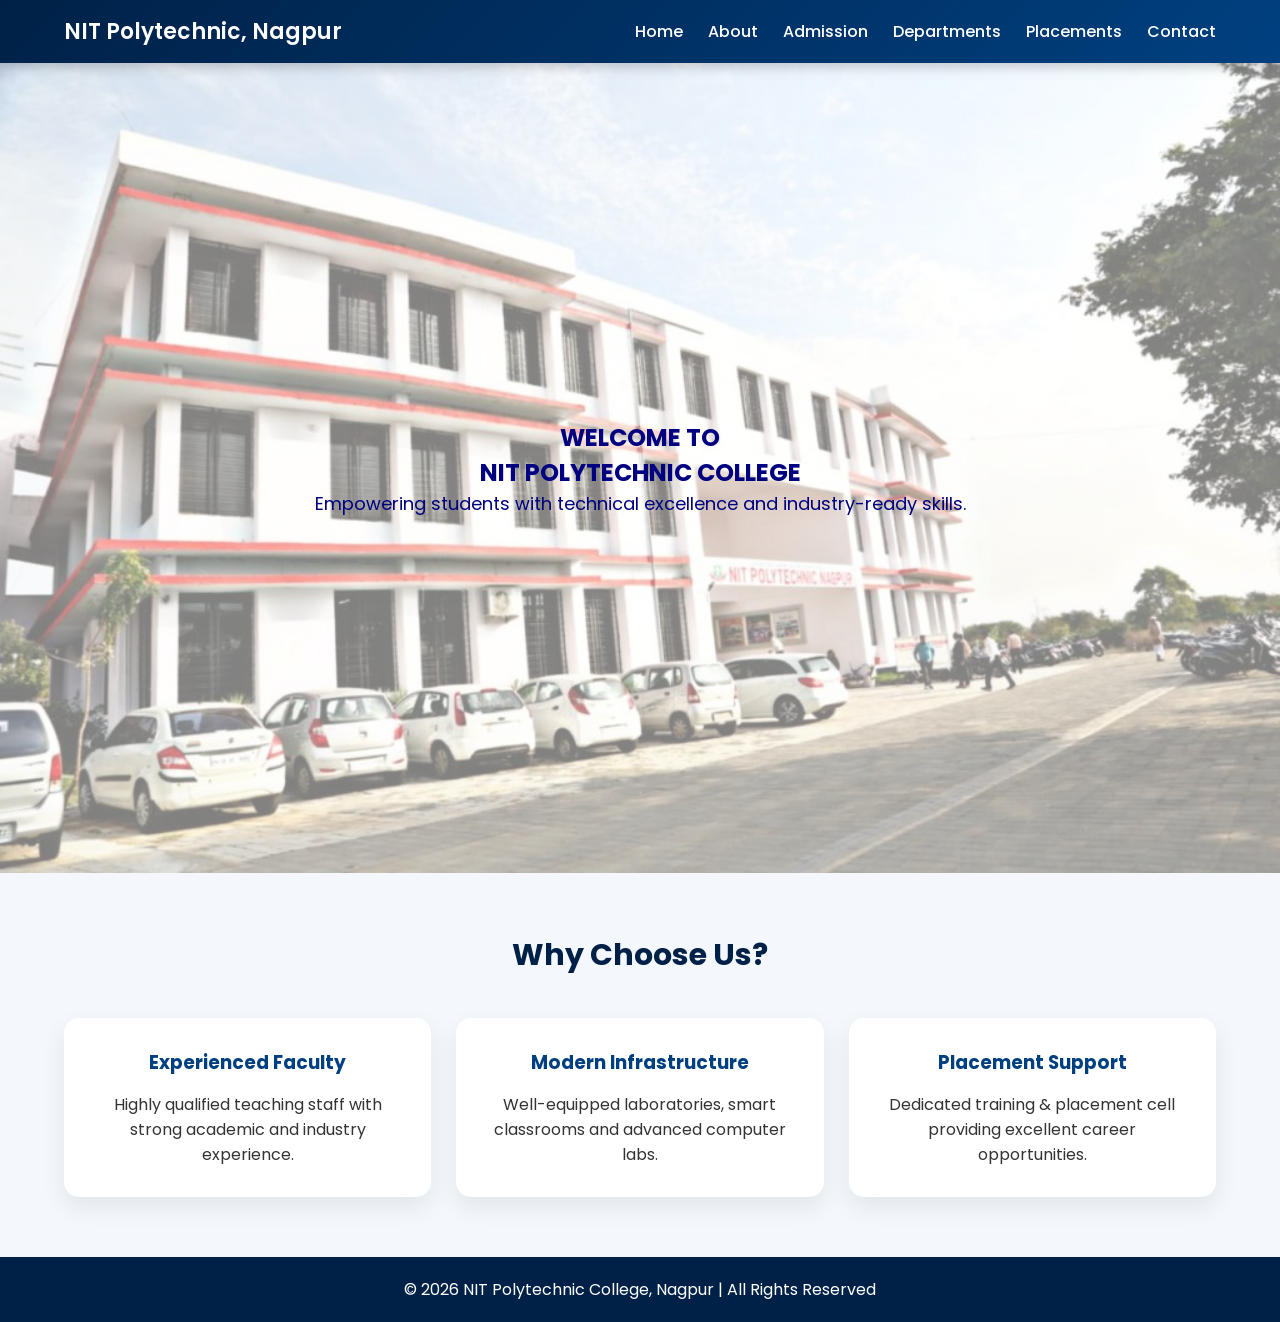
<file: index.html>
<!DOCTYPE html>
<!-- Declares HTML5 document type -->

<html lang="en">
<head>

<meta charset="UTF-8">
<!-- Supports all characters including special symbols -->

<title>NIT Polytechnic College, Nagpur</title>
<!-- Title shown on browser tab -->

<meta name="viewport" content="width=device-width, initial-scale=1.0">
<!-- Makes the website responsive on mobile devices -->

<!-- Importing Google Font -->
<link href="https://fonts.googleapis.com/css2?family=Poppins:wght@300;400;500;600;700&display=swap" rel="stylesheet">

<style>

/* Universal selector
Applies style to all elements */
*{
margin:0;
padding:0;
box-sizing:border-box;
font-family:'Poppins',sans-serif;
}

/* Body styling for entire page */
body{
background:#f4f7fb;
color:#333;
}

/* ================= HEADER SECTION ================= */

/* Header bar at top of page */
header{
background:linear-gradient(135deg,#002147,#004080);
color:white;
padding:15px 0;
position:sticky; /* header sticks to top when scrolling */
top:0;
z-index:1000;
box-shadow:0 4px 12px rgba(0,0,0,0.2);
}

/* Container keeps content centered */
.container{
width:90%;
max-width:1200px;
margin:auto;
}

/* College logo text */
.logo{
font-size:22px;
font-weight:600;
}

/* Navigation bar layout */
nav{
display:flex;
justify-content:space-between;
align-items:center;
}

/* Navigation list */
nav ul{
list-style:none;
display:flex;
}

/* Spacing between menu items */
nav ul li{
margin-left:25px;
}

/* Navigation links style */
nav ul li a{
text-decoration:none;
color:white;
font-weight:500;
transition:0.3s;
}

/* Hover effect on menu links */
nav ul li a:hover{
color:#ffcc00;
}

/* ================= HERO SECTION ================= */

/* Hero section with background image */
.hero{
height:90vh; /* height = 90% of screen */
background:url("NITimg.jpg") center/cover no-repeat;
position:relative;
display:flex;
align-items:center;
justify-content:center;
}

/* Overlay layer to make image lighter
Used so text becomes more readable */
.hero::after{
content:"";
position:absolute;
top:0;
left:0;
width:100%;
height:100%;
background: rgba(255,255,255,0.5);
z-index:1;
}

/* Text placed above overlay */
.hero-content{
position:relative;
z-index:2;
text-align:center;
color:navy;
}

.hero-content p{
font-size:18px;
}

/* ================= FEATURES SECTION ================= */

/* Section describing college advantages */
.features{
padding:60px 0;
text-align:center;
}

/* Section title */
.features h2{
margin-bottom:40px;
font-size:30px;
color:#002147;
}

/* Grid layout for cards */
.card-container{
display:grid;
grid-template-columns:repeat(auto-fit,minmax(250px,1fr));
gap:25px;
}

/* Individual feature card */
.card{
background:white;
padding:30px;
border-radius:15px;
box-shadow:0 10px 25px rgba(0,0,0,0.08);
transition:0.3s;
}

/* Hover animation */
.card:hover{
transform:translateY(-8px);
}

/* Card title */
.card h3{
margin-bottom:15px;
color:#004080;
}

/* ================= FOOTER ================= */

/* Bottom section of website */
footer{
background:#002147;
color:white;
padding:20px 0;
text-align:center;
}

/* ================= MOBILE RESPONSIVE DESIGN ================= */

/* Media query activates when screen width < 768px */
@media(max-width:768px){

/* Hide navigation menu initially on mobile */
nav ul{
display:none;
flex-direction:column;
background:#002147;
position:absolute;
top:70px;
right:0;
width:200px;
padding:15px;
}

/* When JS adds "show" class, menu becomes visible */
nav ul.show{
display:flex;
}

/* Mobile menu spacing */
nav ul li{
margin:10px 0;
}

/* Hamburger menu icon */
.menu-toggle{
display:block;
cursor:pointer;
font-size:24px;
}

/* Smaller heading for mobile */
.hero-content h1{
font-size:28px;
}

}

/* Hide menu icon on desktop */
.menu-toggle{
display:none;
}

</style>
</head>

<body>

<!-- ================= HEADER ================= -->

<header>
<div class="container">
<nav>

<!-- Website logo / college name -->
<div class="logo">NIT Polytechnic, Nagpur</div>

<!-- Mobile hamburger menu icon
When clicked it runs toggleMenu() JavaScript function -->
<div class="menu-toggle" onclick="toggleMenu()">☰</div>

<!-- Navigation links -->
<ul id="navLinks">
<li><a href="index.html">Home</a></li>
<li><a href="about.html">About</a></li>
<li><a href="admission.html">Admission</a></li>
<li><a href="departments.html">Departments</a></li>
<li><a href="placements.html">Placements</a></li>
<li><a href="contact.html">Contact</a></li>
</ul>

</nav>
</div>
</header>

<!-- ================= HERO SECTION ================= -->

<section class="hero">

<div class="hero-content">
<h1>WELCOME TO</h1>
<h1>NIT POLYTECHNIC COLLEGE</h1>
<p>Empowering students with technical excellence and industry-ready skills.</p>
</div>

</section>

<!-- ================= FEATURES SECTION ================= -->

<section class="features">

<div class="container">

<h2>Why Choose Us?</h2>

<div class="card-container">

<div class="card">
<h3>Experienced Faculty</h3>
<p>Highly qualified teaching staff with strong academic and industry experience.</p>
</div>

<div class="card">
<h3>Modern Infrastructure</h3>
<p>Well-equipped laboratories, smart classrooms and advanced computer labs.</p>
</div>

<div class="card">
<h3>Placement Support</h3>
<p>Dedicated training & placement cell providing excellent career opportunities.</p>
</div>

</div>
</div>
</section>

<!-- ================= FOOTER ================= -->

<footer>
<p>© 2026 NIT Polytechnic College, Nagpur | All Rights Reserved</p>
</footer>

<!-- ================= JAVASCRIPT ================= -->

<script>

/*
toggleMenu() function
Used for mobile navigation menu

When user clicks the ☰ icon:
1. JavaScript finds element with id "navLinks"
2. It adds or removes the class "show"
3. CSS then displays or hides the menu
*/

function toggleMenu(){
document.getElementById("navLinks").classList.toggle("show");
}

</script>

</body>
</html>
</file>
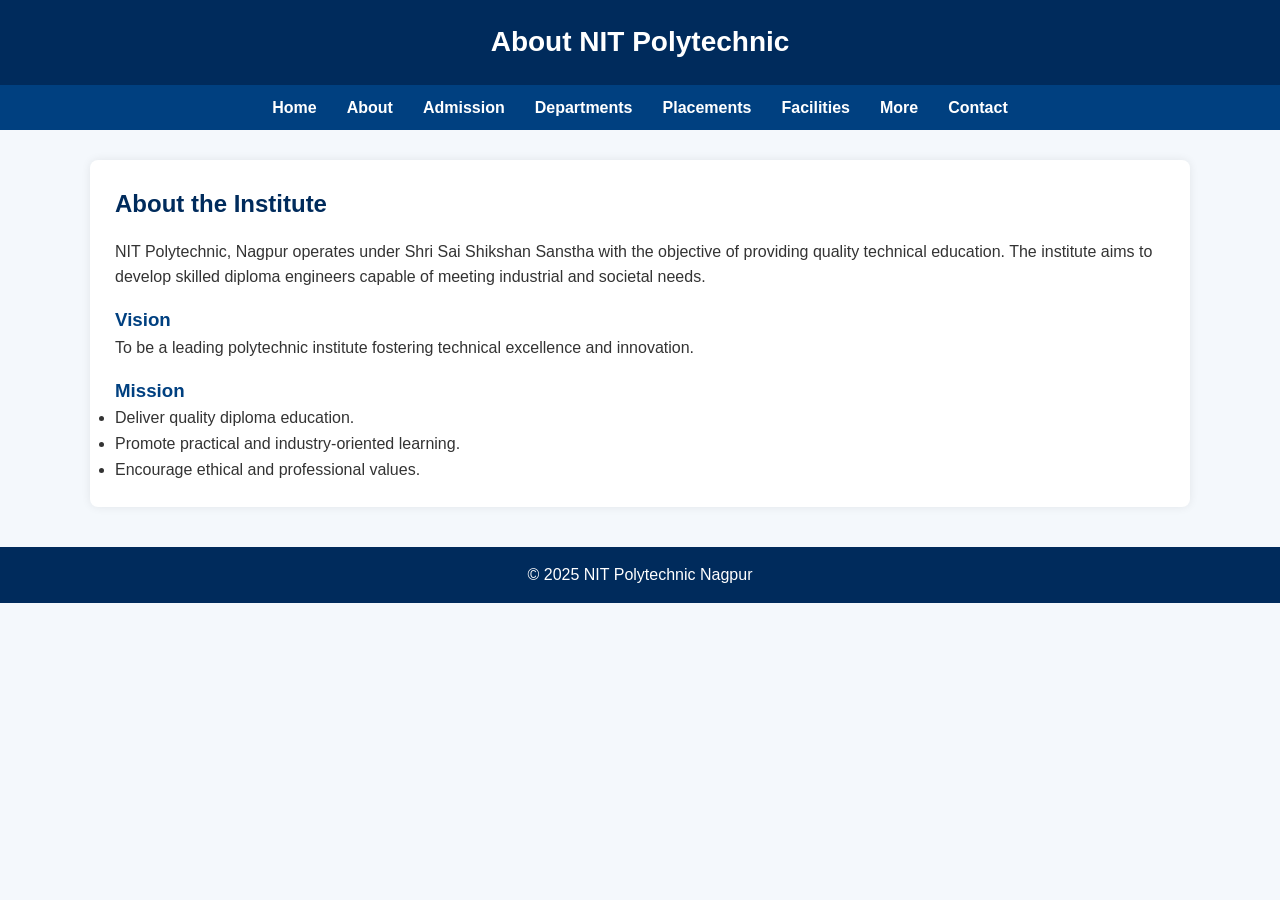
<file: about.html>
<!DOCTYPE html>
<html>
<head>
<meta charset="UTF-8">
<meta name="viewport" content="width=device-width, initial-scale=1.0">
<title>About NIT Polytechnic</title>
<link rel="stylesheet" href="style.css">
</head>
<body>

<header>
<h1>About NIT Polytechnic</h1>
</header>

<nav>
<div class="menu-toggle" onclick="toggleMenu()">☰ Menu</div>
<ul id="menu">
<li><a href="index.html">Home</a></li>
<li><a href="about.html">About</a></li>
<li><a href="admission.html">Admission</a></li>
<li><a href="departments.html">Departments</a></li>
<li><a href="placements.html">Placements</a></li>
<li><a href="facilities.html">Facilities</a></li>
<li><a href="more.html">More</a></li>
<li><a href="contact.html">Contact</a></li>
</ul>
</nav>

<section>
<h2>About the Institute</h2>
<p>NIT Polytechnic, Nagpur operates under Shri Sai Shikshan Sanstha with the objective of providing quality technical education. The institute aims to develop skilled diploma engineers capable of meeting industrial and societal needs.</p>

<h3>Vision</h3>
<p>To be a leading polytechnic institute fostering technical excellence and innovation.</p>

<h3>Mission</h3>
<ul>
<li>Deliver quality diploma education.</li>
<li>Promote practical and industry-oriented learning.</li>
<li>Encourage ethical and professional values.</li>
</ul>
</section>

<footer>
<p>© 2025 NIT Polytechnic Nagpur</p>
</footer>

<script>
function toggleMenu(){
document.getElementById("menu").classList.toggle("active");
}
</script>

</body>
</html>
</file>
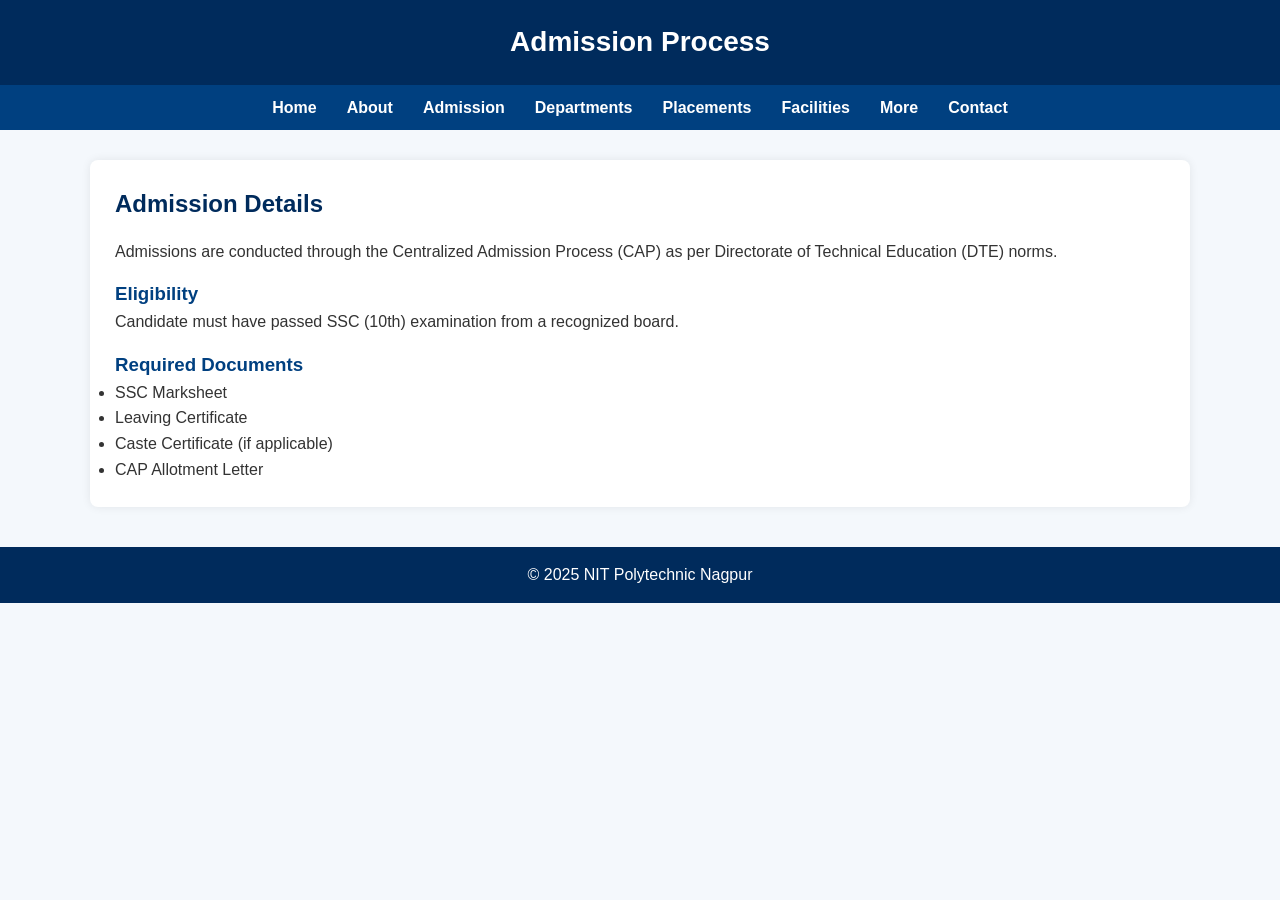
<file: admission.html>
<!DOCTYPE html>
<html>
<head>
<meta charset="UTF-8">
<meta name="viewport" content="width=device-width, initial-scale=1.0">
<title>Admission</title>
<link rel="stylesheet" href="style.css">
</head>
<body>

<header>
<h1>Admission Process</h1>
</header>

<nav>
<div class="menu-toggle" onclick="toggleMenu()">☰ Menu</div>
<ul id="menu">
<li><a href="index.html">Home</a></li>
<li><a href="about.html">About</a></li>
<li><a href="admission.html">Admission</a></li>
<li><a href="departments.html">Departments</a></li>
<li><a href="placements.html">Placements</a></li>
<li><a href="facilities.html">Facilities</a></li>
<li><a href="more.html">More</a></li>
<li><a href="contact.html">Contact</a></li>
</ul>
</nav>

<section>
<h2>Admission Details</h2>
<p>Admissions are conducted through the Centralized Admission Process (CAP) as per Directorate of Technical Education (DTE) norms.</p>

<h3>Eligibility</h3>
<p>Candidate must have passed SSC (10th) examination from a recognized board.</p>

<h3>Required Documents</h3>
<ul>
<li>SSC Marksheet</li>
<li>Leaving Certificate</li>
<li>Caste Certificate (if applicable)</li>
<li>CAP Allotment Letter</li>
</ul>
</section>

<footer>
<p>© 2025 NIT Polytechnic Nagpur</p>
</footer>

<script>
function toggleMenu(){
document.getElementById("menu").classList.toggle("active");
}
</script>

</body>
</html>
</file>
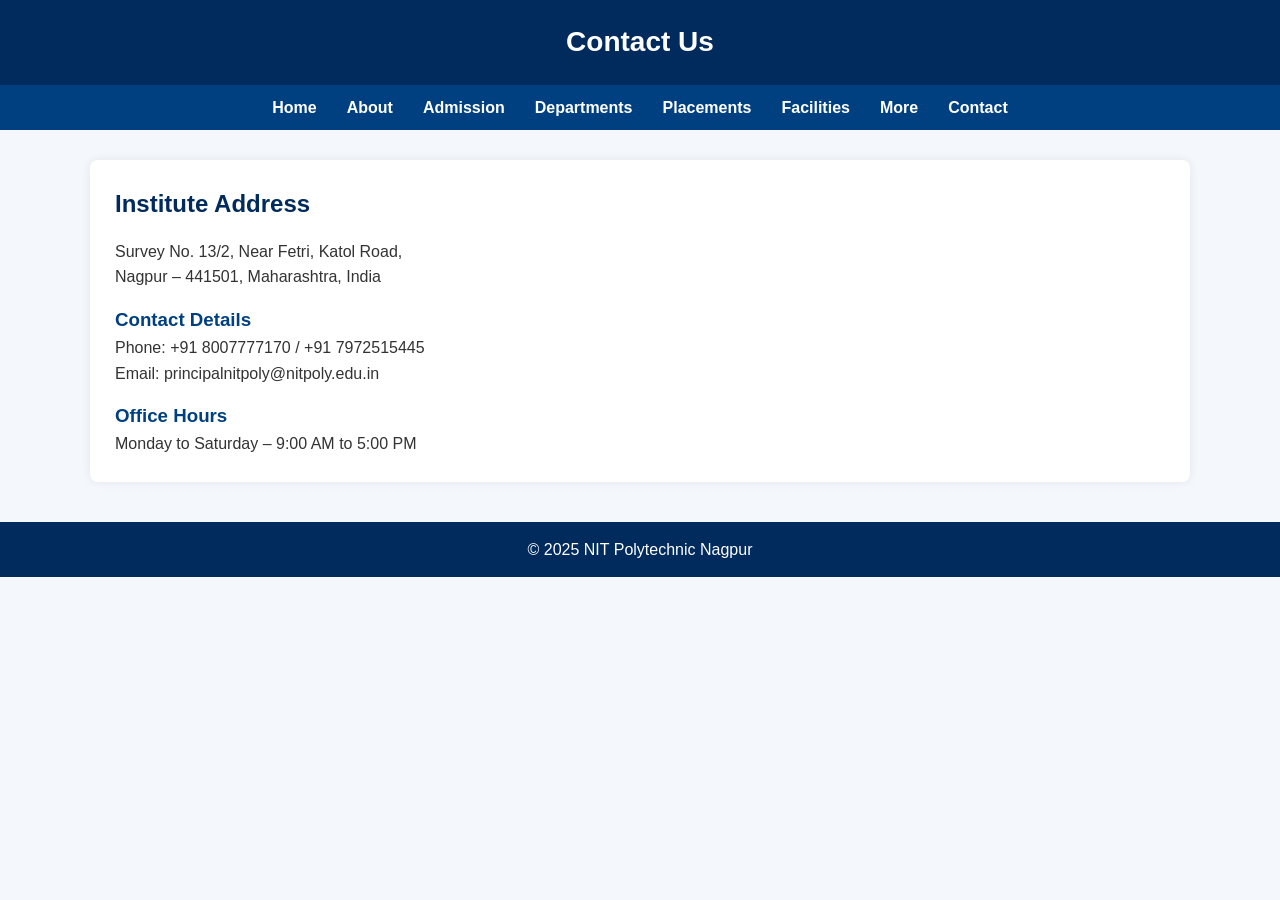
<file: contact.html>
<!DOCTYPE html>
<html>
<head>
<meta charset="UTF-8">
<meta name="viewport" content="width=device-width, initial-scale=1.0">
<title>Contact Us</title>
<link rel="stylesheet" href="style.css">
</head>
<body>

<header>
<h1>Contact Us</h1>
</header>

<nav>
<div class="menu-toggle" onclick="toggleMenu()">☰ Menu</div>
<ul id="menu">
<li><a href="index.html">Home</a></li>
<li><a href="about.html">About</a></li>
<li><a href="admission.html">Admission</a></li>
<li><a href="departments.html">Departments</a></li>
<li><a href="placements.html">Placements</a></li>
<li><a href="facilities.html">Facilities</a></li>
<li><a href="more.html">More</a></li>
<li><a href="contact.html">Contact</a></li>
</ul>
</nav>

<section>
<h2>Institute Address</h2>
<p>
Survey No. 13/2, Near Fetri, Katol Road,<br>
Nagpur – 441501, Maharashtra, India
</p>

<h3>Contact Details</h3>
<p>
Phone: +91 8007777170 / +91 7972515445<br>
Email: principalnitpoly@nitpoly.edu.in
</p>

<h3>Office Hours</h3>
<p>Monday to Saturday – 9:00 AM to 5:00 PM</p>

</section>

<footer>
<p>© 2025 NIT Polytechnic Nagpur</p>
</footer>

<script>
function toggleMenu(){
document.getElementById("menu").classList.toggle("active");
}
</script>

</body>
</html>
</file>
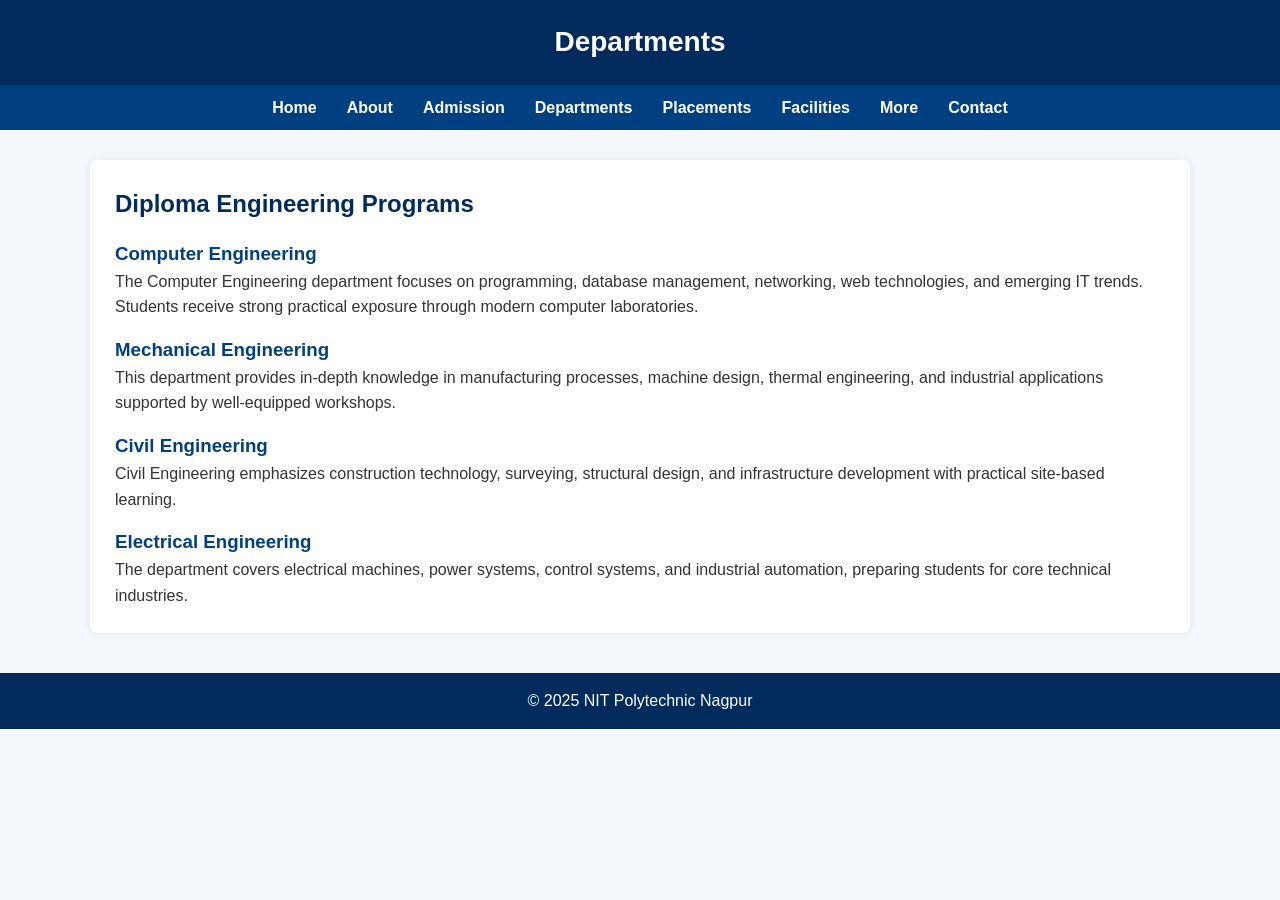
<file: departments.html>
<!DOCTYPE html>
<html>
<head>
<meta charset="UTF-8">
<meta name="viewport" content="width=device-width, initial-scale=1.0">
<title>Departments - NIT Polytechnic</title>
<link rel="stylesheet" href="style.css">
</head>
<body>

<header>
<h1>Departments</h1>
</header>

<nav>
<div class="menu-toggle" onclick="toggleMenu()">☰ Menu</div>
<ul id="menu">
<li><a href="index.html">Home</a></li>
<li><a href="about.html">About</a></li>
<li><a href="admission.html">Admission</a></li>
<li><a href="departments.html">Departments</a></li>
<li><a href="placements.html">Placements</a></li>
<li><a href="facilities.html">Facilities</a></li>
<li><a href="more.html">More</a></li>
<li><a href="contact.html">Contact</a></li>
</ul>
</nav>

<section>
<h2>Diploma Engineering Programs</h2>

<h3>Computer Engineering</h3>
<p>The Computer Engineering department focuses on programming, database management, networking, web technologies, and emerging IT trends. Students receive strong practical exposure through modern computer laboratories.</p>

<h3>Mechanical Engineering</h3>
<p>This department provides in-depth knowledge in manufacturing processes, machine design, thermal engineering, and industrial applications supported by well-equipped workshops.</p>

<h3>Civil Engineering</h3>
<p>Civil Engineering emphasizes construction technology, surveying, structural design, and infrastructure development with practical site-based learning.</p>

<h3>Electrical Engineering</h3>
<p>The department covers electrical machines, power systems, control systems, and industrial automation, preparing students for core technical industries.</p>

</section>

<footer>
<p>© 2025 NIT Polytechnic Nagpur</p>
</footer>

<script>
function toggleMenu(){
document.getElementById("menu").classList.toggle("active");
}
</script>

</body>
</html>
</file>
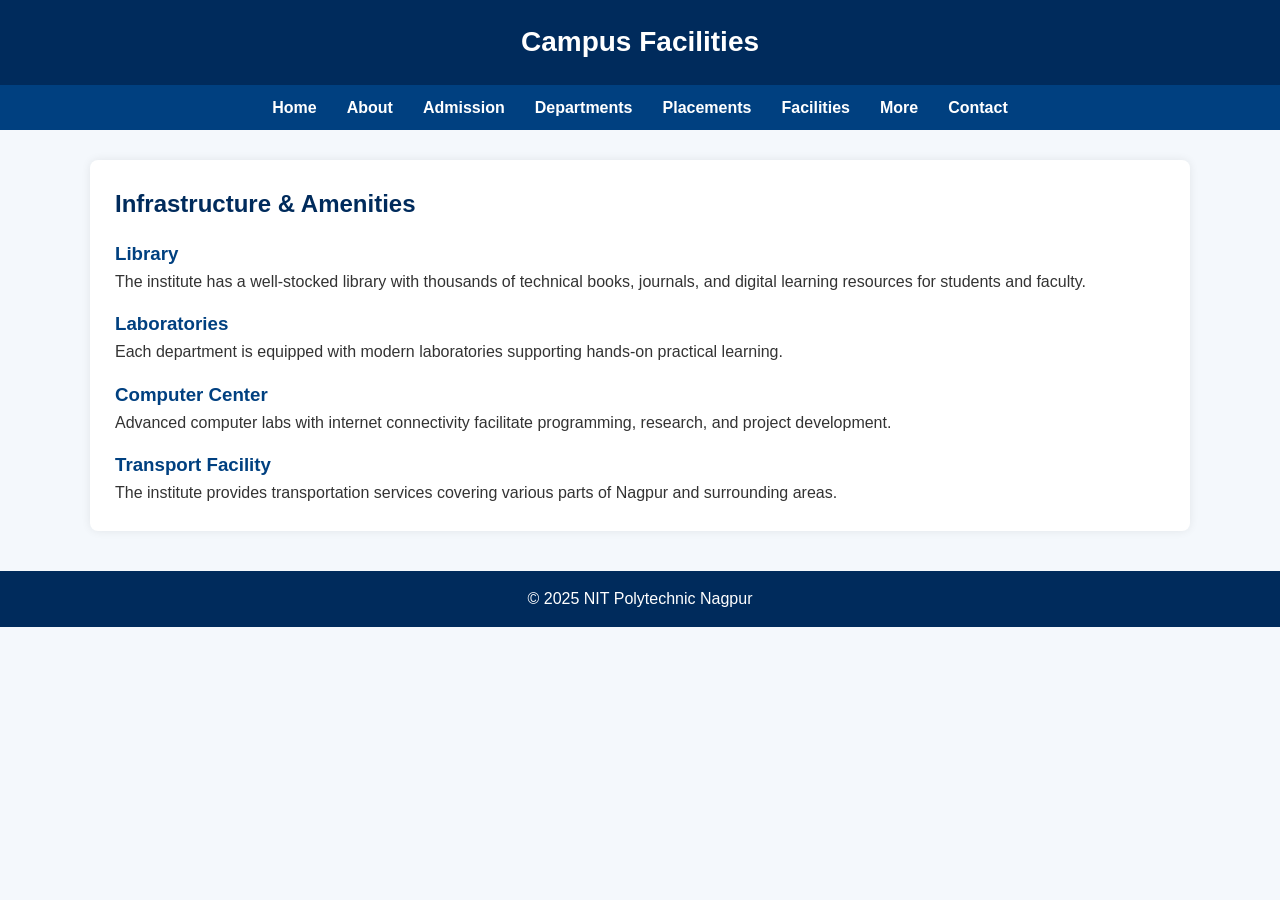
<file: facilities.html>
<!DOCTYPE html>
<html>
<head>
<meta charset="UTF-8">
<meta name="viewport" content="width=device-width, initial-scale=1.0">
<title>Facilities</title>
<link rel="stylesheet" href="style.css">
</head>
<body>

<header>
<h1>Campus Facilities</h1>
</header>

<nav>
<div class="menu-toggle" onclick="toggleMenu()">☰ Menu</div>
<ul id="menu">
<li><a href="index.html">Home</a></li>
<li><a href="about.html">About</a></li>
<li><a href="admission.html">Admission</a></li>
<li><a href="departments.html">Departments</a></li>
<li><a href="placements.html">Placements</a></li>
<li><a href="facilities.html">Facilities</a></li>
<li><a href="more.html">More</a></li>
<li><a href="contact.html">Contact</a></li>
</ul>
</nav>

<section>
<h2>Infrastructure & Amenities</h2>

<h3>Library</h3>
<p>The institute has a well-stocked library with thousands of technical books, journals, and digital learning resources for students and faculty.</p>

<h3>Laboratories</h3>
<p>Each department is equipped with modern laboratories supporting hands-on practical learning.</p>

<h3>Computer Center</h3>
<p>Advanced computer labs with internet connectivity facilitate programming, research, and project development.</p>

<h3>Transport Facility</h3>
<p>The institute provides transportation services covering various parts of Nagpur and surrounding areas.</p>

</section>

<footer>
<p>© 2025 NIT Polytechnic Nagpur</p>
</footer>

<script>
function toggleMenu(){
document.getElementById("menu").classList.toggle("active");
}
</script>

</body>
</html>
</file>
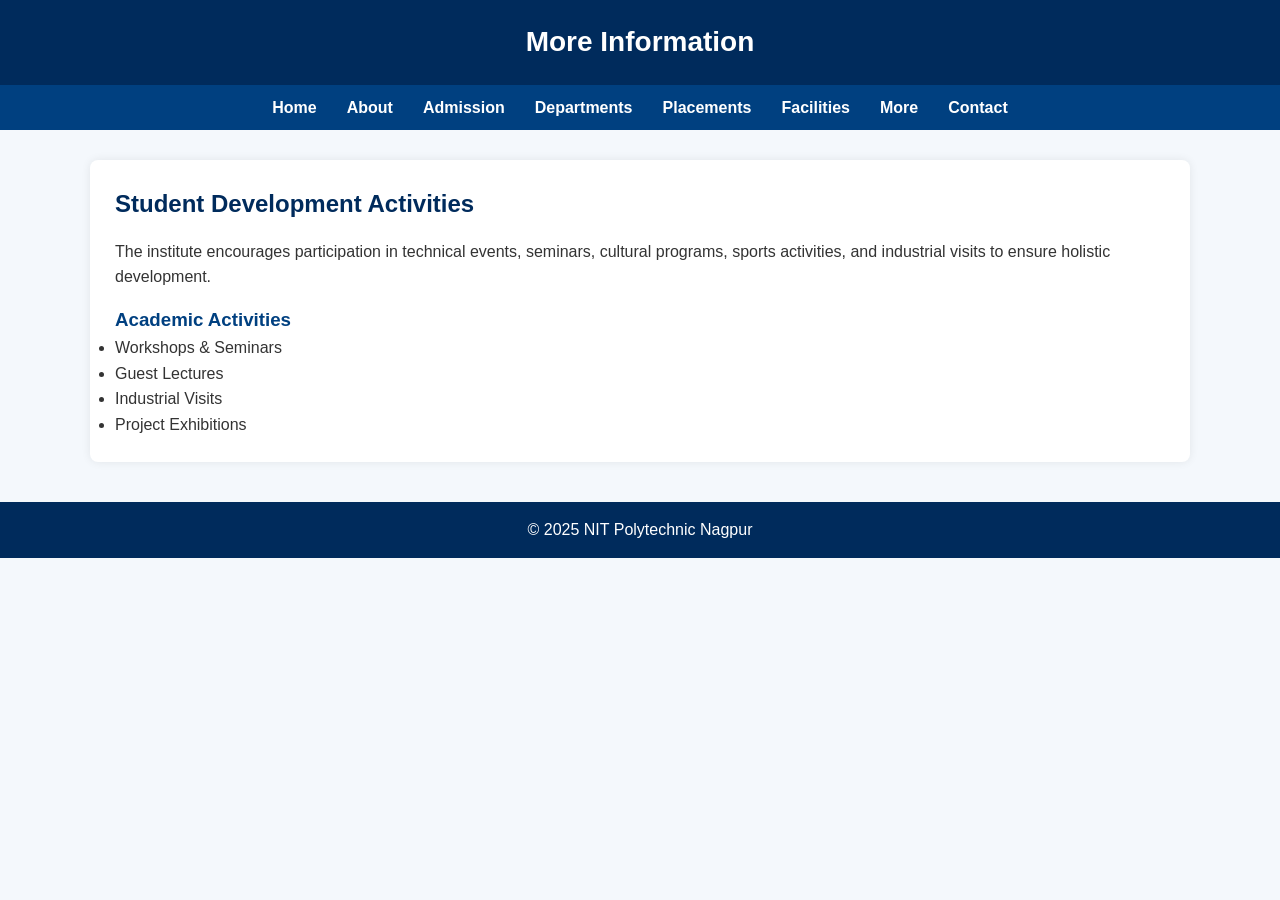
<file: more.html>
<!DOCTYPE html>
<html>
<head>
<meta charset="UTF-8">
<meta name="viewport" content="width=device-width, initial-scale=1.0">
<title>More Information</title>
<link rel="stylesheet" href="style.css">
</head>
<body>

<header>
<h1>More Information</h1>
</header>

<nav>
<div class="menu-toggle" onclick="toggleMenu()">☰ Menu</div>
<ul id="menu">
<li><a href="index.html">Home</a></li>
<li><a href="about.html">About</a></li>
<li><a href="admission.html">Admission</a></li>
<li><a href="departments.html">Departments</a></li>
<li><a href="placements.html">Placements</a></li>
<li><a href="facilities.html">Facilities</a></li>
<li><a href="more.html">More</a></li>
<li><a href="contact.html">Contact</a></li>
</ul>
</nav>

<section>
<h2>Student Development Activities</h2>
<p>The institute encourages participation in technical events, seminars, cultural programs, sports activities, and industrial visits to ensure holistic development.</p>

<h3>Academic Activities</h3>
<ul>
<li>Workshops & Seminars</li>
<li>Guest Lectures</li>
<li>Industrial Visits</li>
<li>Project Exhibitions</li>
</ul>
</section>

<footer>
<p>© 2025 NIT Polytechnic Nagpur</p>
</footer>

<script>
function toggleMenu(){
document.getElementById("menu").classList.toggle("active");
}
</script>

</body>
</html>
</file>
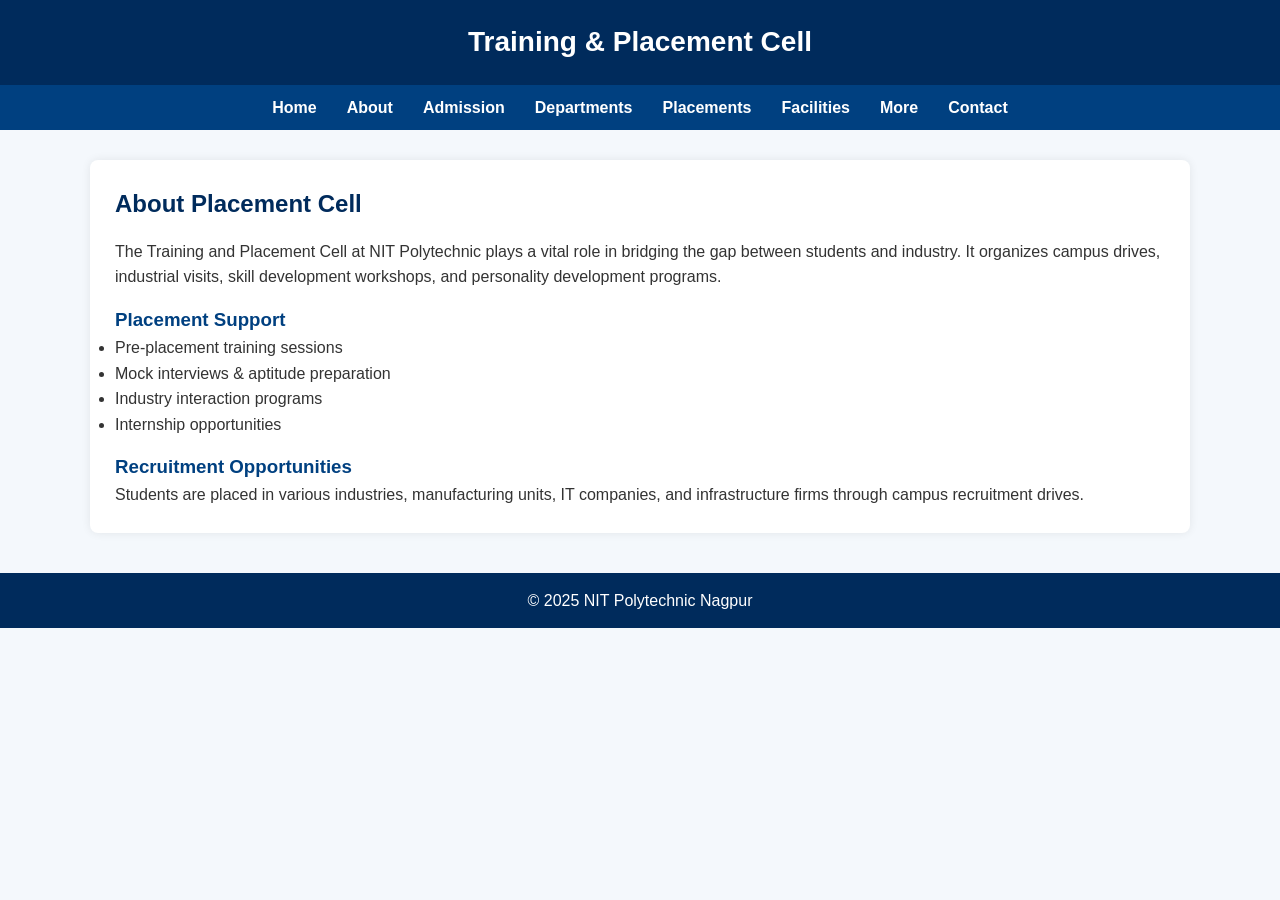
<file: placements.html>
<!DOCTYPE html>
<html>
<head>
<meta charset="UTF-8">
<meta name="viewport" content="width=device-width, initial-scale=1.0">
<title>Training & Placements</title>
<link rel="stylesheet" href="style.css">
</head>
<body>

<header>
<h1>Training & Placement Cell</h1>
</header>

<nav>
<div class="menu-toggle" onclick="toggleMenu()">☰ Menu</div>
<ul id="menu">
<li><a href="index.html">Home</a></li>
<li><a href="about.html">About</a></li>
<li><a href="admission.html">Admission</a></li>
<li><a href="departments.html">Departments</a></li>
<li><a href="placements.html">Placements</a></li>
<li><a href="facilities.html">Facilities</a></li>
<li><a href="more.html">More</a></li>
<li><a href="contact.html">Contact</a></li>
</ul>
</nav>

<section>
<h2>About Placement Cell</h2>
<p>The Training and Placement Cell at NIT Polytechnic plays a vital role in bridging the gap between students and industry. It organizes campus drives, industrial visits, skill development workshops, and personality development programs.</p>

<h3>Placement Support</h3>
<ul>
<li>Pre-placement training sessions</li>
<li>Mock interviews & aptitude preparation</li>
<li>Industry interaction programs</li>
<li>Internship opportunities</li>
</ul>

<h3>Recruitment Opportunities</h3>
<p>Students are placed in various industries, manufacturing units, IT companies, and infrastructure firms through campus recruitment drives.</p>
</section>

<footer>
<p>© 2025 NIT Polytechnic Nagpur</p>
</footer>

<script>
function toggleMenu(){
document.getElementById("menu").classList.toggle("active");
}
</script>

</body>
</html>
</file>
<file: style.css>
*{
    margin:0;
    padding:0;
    box-sizing:border-box;
}

body{
    font-family: 'Segoe UI', sans-serif;
    background:#f4f8fc;
    line-height:1.6;
    color:#333;
}

header{
    background:#002b5c;
    color:white;
    padding:20px;
    text-align:center;
}

header h1{
    font-size:28px;
}

header p{
    font-size:15px;
    margin-top:5px;
}

nav{
    background:#004080;
}

nav ul{
    list-style:none;
    display:flex;
    justify-content:center;
    flex-wrap:wrap;
}

nav li{
    margin:10px 15px;
}

nav a{
    color:white;
    text-decoration:none;
    font-weight:600;
}

nav a:hover{
    color:#ffd700;
}

.menu-toggle{
    display:none;
    text-align:center;
    padding:10px;
    background:#004080;
    color:white;
    cursor:pointer;
}

section{
    max-width:1100px;
    margin:30px auto;
    padding:25px;
    background:white;
    border-radius:8px;
    box-shadow:0 0 10px rgba(0,0,0,0.08);
}

section h2{
    color:#002b5c;
    margin-bottom:15px;
}

section h3{
    color:#004080;
    margin-top:15px;
}

footer{
    background:#002b5c;
    color:white;
    text-align:center;
    padding:15px;
    margin-top:40px;
}

@media(max-width:768px){
    .menu-toggle{
        display:block;
    }

    nav ul{
        display:none;
        flex-direction:column;
        text-align:center;
    }

    nav ul.active{
        display:flex;
    }
}
</file>
